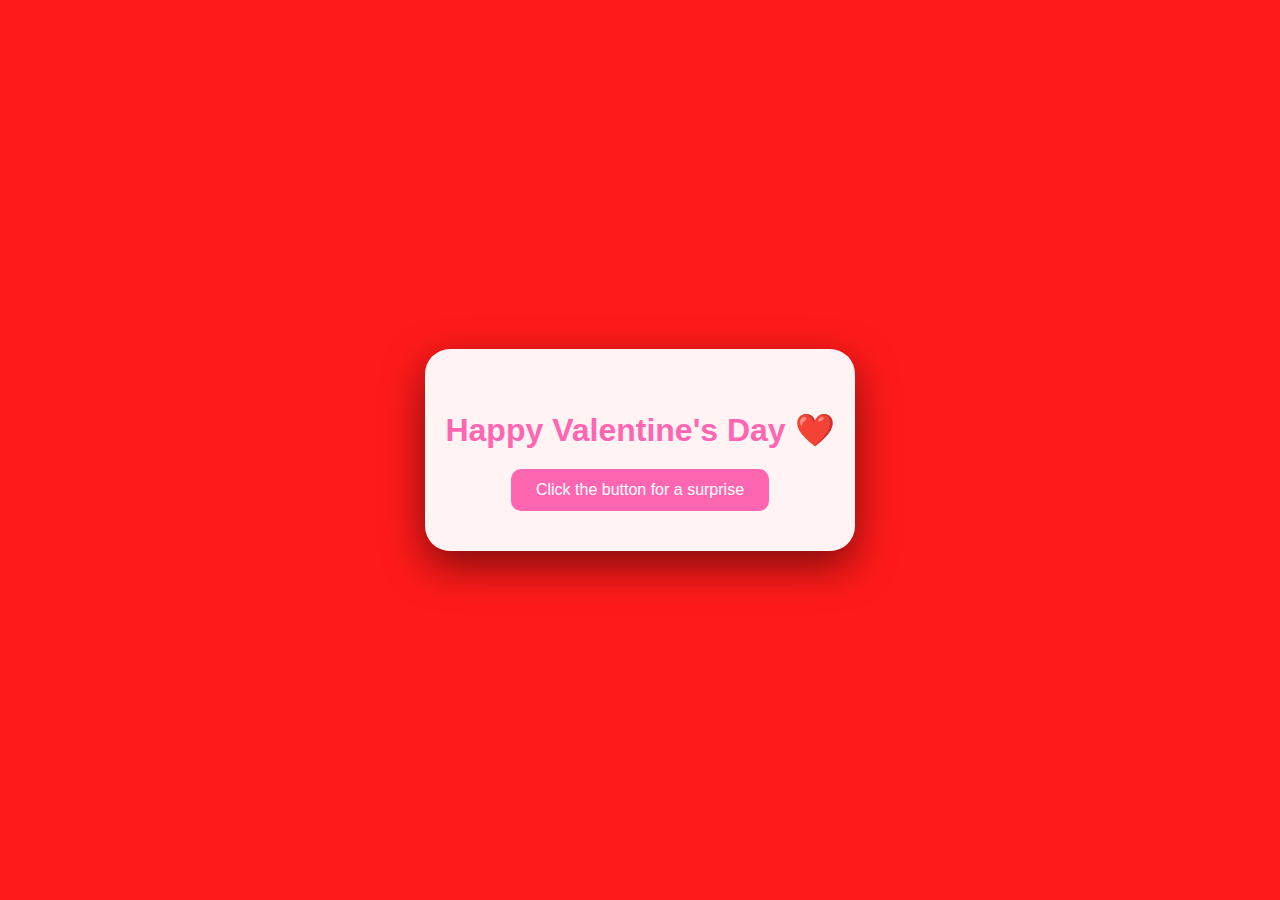
<file: index.html>
<!DOCTYPE html>
<html lang="en">
<head>
    <meta charset="UTF-8">
    <meta name="viewport" content="width=device-width, initial-scale=1.0">
    <title>Valentine Surprise</title>
    <link rel="stylesheet" href="style.css">
</head>
<body>
    <div class="container">
        <h1>Happy Valentine's Day ❤️</h1>
        <button id="surpriseBtn">Click the button for a surprise</button>
    </div>

    <script src="script.js"></script>
</body>
</html>
</file>
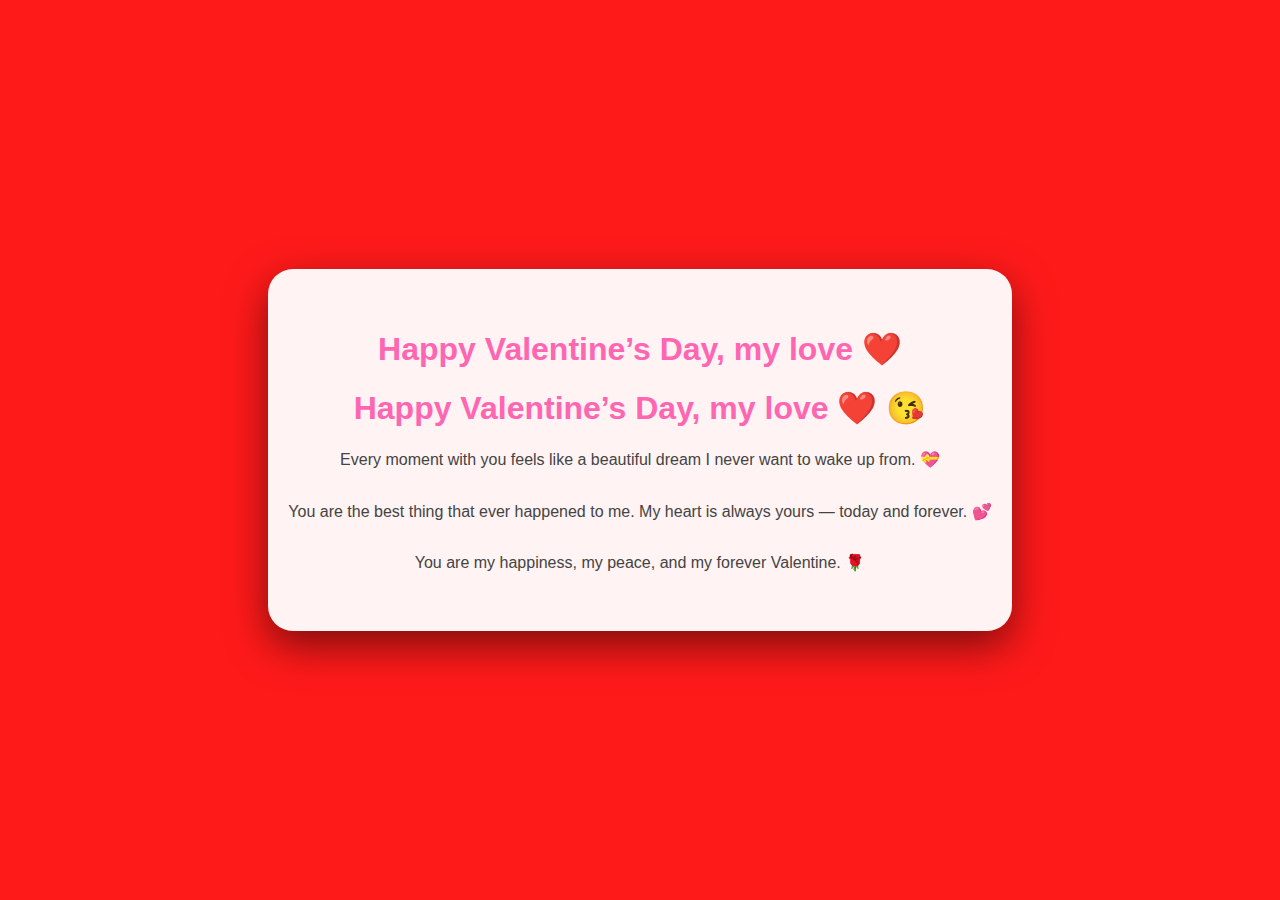
<file: surprise.html>
<!DOCTYPE html>
<html lang="en">
<head>
    <meta charset="UTF-8">
    <title>My Valentine ❤️</title>
    <link rel="stylesheet" href="style.css">
</head>
<body>

    <div class="container">
        <h1>Happy Valentine’s Day, my love ❤️</h1>

        <p class="message">
            <h1>Happy Valentine’s Day, my love ❤️ 😘</h1>

            <p class="message">
                Every moment with you feels like a beautiful dream I never want to wake up from. 💝<br><br>

            You are the best thing that ever happened to me.  
            My heart is always yours — today and forever. 💕<br><br>

            You are my happiness, my peace, and my forever Valentine. 🌹
        </p>
    </div>

</body>
</html>
</file>
<file: style.css>
/* General styles */
body {
    margin: 0;
    padding: 0;
    font-family: 'Segoe UI', Arial, sans-serif;
    min-height: 100vh;
    display: flex;
    justify-content: center;
    align-items: center;
    background: #ff1a1a;
    overflow-x: hidden;
}

.container {
    background: rgba(255, 255, 255, 0.95);
    padding: 40px 20px;
    border-radius: 25px;
    text-align: center;
    box-shadow: 0 15px 40px rgba(0,0,0,0.5);
    max-width: 90%;
    animation: fadeIn 1.5s ease-in-out;
}

h1 {
    font-size: 2rem;
    color: #ff66b2;
    margin-bottom: 20px;
}

p {
    font-size: 1rem;
    line-height: 1.6;
    color: #444;
}

button {
    padding: 12px 25px;
    font-size: 1rem;
    border: none;
    border-radius: 10px;
    cursor: pointer;
    background: #ff66b2;
    color: white;
    transition: 0.3s;
}

button:hover {
    background: #ff3385;
}

/* Floating hearts */
.heart {
    position: absolute;
    font-size: 20px;
    animation: float 6s linear infinite;
    user-select: none;
    pointer-events: none;
}

/* Side photos */
.side-photo {
    position: absolute;
    top: 50%;
    width: 180px;
    height: 180px;
    border: 5px solid #ff66b2;
    border-radius: 20px;
    overflow: hidden;
    box-shadow: 0 10px 25px rgba(0,0,0,0.3);
    transform: translateY(-50%);
    display: flex;
    justify-content: center;
    align-items: center;
    background: white;
}

.side-photo img {
    width: 100%;
    height: 100%;
    object-fit: cover;
    display: block;
    opacity: 0;
    transition: opacity 1s;
}

.left-photo { left: 10px; }
.right-photo { right: 10px; }

/* Animations */
@keyframes float {
    0% { transform: translateY(0) scale(1); opacity: 1; }
    50% { transform: translateY(-50vh) scale(1.2); }
    100% { transform: translateY(-100vh) scale(1); opacity: 0; }
}

@keyframes fadeIn {
    from { opacity: 0; transform: translateY(20px); }
    to { opacity: 1; transform: translateY(0); }
}

/* --- MOBILE RESPONSIVE --- */
@media (max-width: 768px) {
    .container {
        padding: 30px 15px;
    }
    h1 { font-size: 1.6rem; }
    p { font-size: 0.9rem; }
    .side-photo {
        width: 140px;
        height: 140px;
    }
}

@media (max-width: 480px) {
    .container {
        padding: 25px 10px;
    }
    h1 { font-size: 1.4rem; }
    p { font-size: 0.85rem; }
    .side-photo { display: none; } /* hide side photos on small screens */
    button { padding: 10px 20px; font-size: 0.9rem; }
}
</file>
